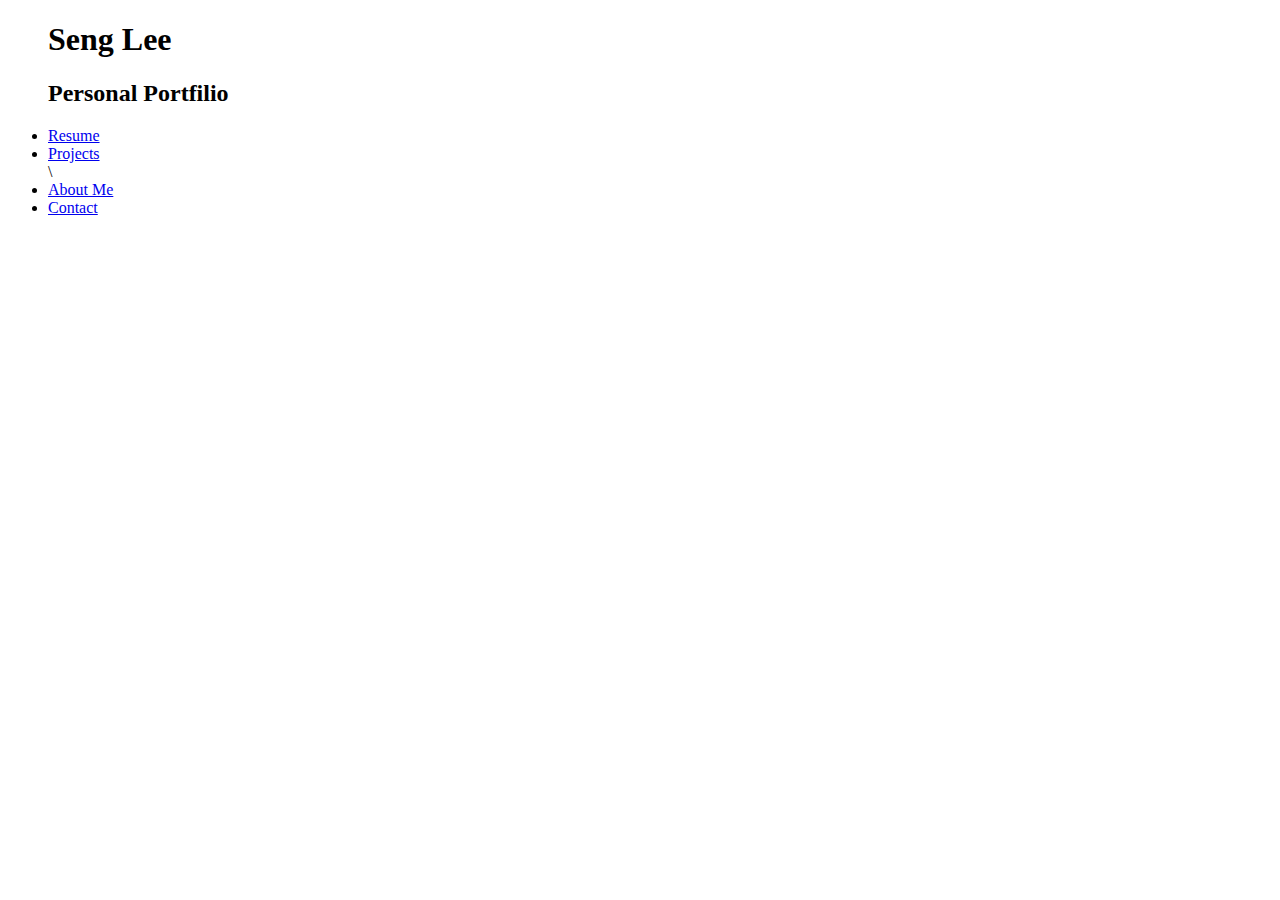
<file: PersonalPortfolio/index.html>
<!DOCTYPE html>
<html lang="en">
<head>
    <meta charset="UTF-8">
    <meta name="viewport" content="width=device-width, initial-scale=1.0">
    <title>Home</title>
</head>
<body>
    <header>
        <nav>
            <ul>
                <h1>Seng Lee</h1>
                <h2>Personal Portfilio</h2>
                <li><a href="./pages/resume.html">Resume</a></li>
                <li><a href="./pages/projects.html">Projects</a></li>\
                <li><a href="./pages/about.html">About Me</a></li>
                <li><a href="./pages/contact.html">Contact</a></li>
            </ul>
        </nav>
    </header>
    <main>
        <section>
            
        </section>
    </main>
</body>
</html>
</file>
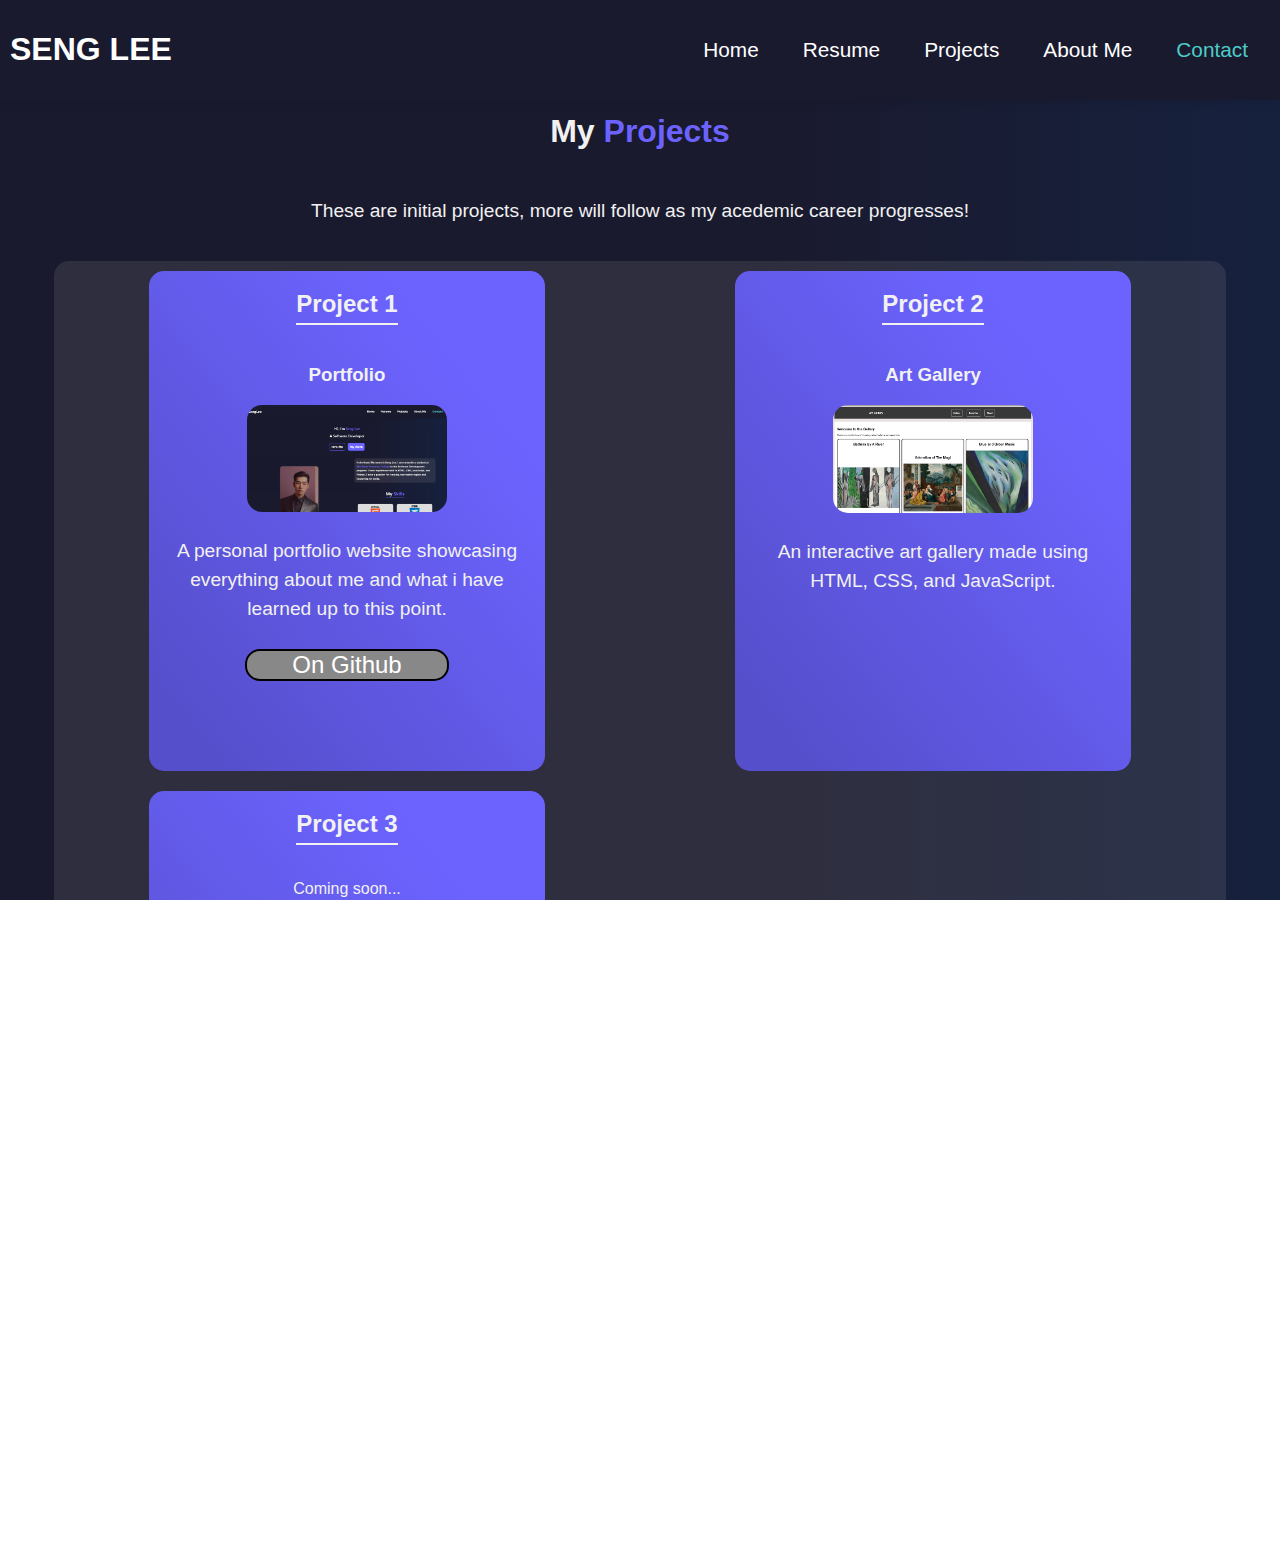
<file: PersonalPortfolio/pages/projects.html>
<!DOCTYPE html>
<html lang="en">
<head>
    <meta charset="UTF-8">
    <meta name="viewport" content="width=device-width, initial-scale=1.0">
    <link rel="stylesheet" href="../css/projects.css">
    <link rel="reset" href="../css/reset.css">
    <script src="../js/script.js" async></script>
    <title>Projects</title>
</head>
<body>
    <header>
        <div id="hamburgerMenu">
            <div class="offscreen">
                <ul>
                    <li><a href="../index.html">Home</a></li>
                    <li><a href="./resume.html">Resume</a></li>
                    <li><a href="./projects.html">Projects</a></li>
                    <li><a href="./about.html">About Me</a></li>
                    <li><a href="./contact.html">Contact</a></li>
                </ul>
            </div>
            <nav>
                <h1>SENG LEE</h1>
                <div class="menu">
                    <span></span>
                    <span></span>
                    <span></span>
                </div>
            </nav>
        </div>
        <div>
            <nav id="navbar">
                <div id="logo"><h1>SENG LEE</h1></div>
                <ul>
                    <li><a href="../index.html">Home</a></li>
                    <li><a href="./resume.html">Resume</a></li>
                    <li><a href="./projects.html">Projects</a></li>
                    <li><a href="./about.html">About Me</a></li>
                    <li><a href="./contact.html"><span class="span-spec">Contact</span></a></li>
                </ul>
            </nav>
        </div>
    </header>
    <main>
        <section class="hero">
            <h1>My <span>Projects</span></h1>
            <div class="discription">
                <p>
                    These are initial projects, more will follow as my acedemic career progresses!
                </p>
            </div>
            <div class="card-container">
                <div class="cards">
                    <h2>Project 1</h2>
                    <h3>Portfolio</h3>
                    <img src="../assets/images/Screenshot-2025-05-14-091412.png" alt="website screenshot">
                    <div class="discription">
                        <p>
                            A personal portfolio website showcasing everything about me and what 
                            i have learned up to this point.
                        </p>
                        
                    </div>
                    <div class="button"><a href="https://github.com/leeseng1/Portfolio" target="_blank">On Github</a></div>
                </div>
                <div class="cards">
                    <h2>Project 2</h2>
                    <h3>Art Gallery</h3>
                    <img src="../assets/images/Screenshot-2025-05-14-091340.png" alt="art gallery screenshot">
                    <div class="discription">
                        <p>
                            An interactive art gallery made using HTML, CSS, and JavaScript.
                        </p>
                    </div>
                </div>
                <div class="cards">
                    <h2>Project 3</h2>
                    <p>Coming soon...</p>
                </div>
            </div>
        </section>
    </main>
    <br><br>
    <footer>
        <div class="container">
            <p>&copy; 2025 Seng Lee. All rights reserved.</p>
            <p>Find me on:</p>
            <div class="socials">
                <a href="https://github.com/leeseng1" target="_blank" class="github">Github</a>
            </div>
            <div class="socials">
                <a href="https://www.facebook.com/seng.lee.0/" target="_blank" class="facebook">Facebook</a>
            </div>
            <div class="socials">
                <a href="https://www.linkedin.com/in/seng-lee-37a4aa34b" target="_blank" class="linkedin">Linkedin</a>
            </div>
        </div>
    </footer>
</body>
</html>
</file>
<file: PersonalPortfolio/css/projects.css>
:root {
    --primary-color: #6c63ff;
    --primary-dark: #564fcc;
    --secondary-color: #4dccc6;
    --dark-color: #1a1a2e;
    --darker-color: #16213e;
    --light: #f1f1f1;
    --gray: #888;
    --error: #ff4d4d;
    --success: #4dff88;
}

@font-face {
    font-family: Thalian;
    src: url(../assets/fonts/Thalian-JpKvE.otf) format('opentype');
}

html, body {
    overflow-x: hidden;
}

body {
    background: linear-gradient(to right, var(--dark-color) 60%, var(--darker-color) 100%);
    font-family: 'Segoe UI', Tahoma, Verdana, sans-serif;
    height: 100vh;
    margin: 0;
    padding: 0;
    position: relative;
    justify-content: center;
}

#navbar {
    display: none;
}

.offscreen {
    background-color: var(--primary-color);
    height: 100%;
    width:100%;
    margin-top: 87px;
    position: fixed;
    top: 0;
    right: -1500px;
    display: flex;
    flex-direction: column;
    justify-content: center;
    align-items: center;
    text-align: center;
    font-size: 1rem;
    transition: .5s ease;
    overflow: hidden;
}

.offscreen.active {
    right: 0;
}

.offscreen li, a {
    list-style: none;
    margin: 10px;
    padding: 12px;
    color: white;
    font-size: 1.5rem;
    text-decoration: none;
    font-family: 'Franklin Gothic Medium', 'Arial Narrow', Arial, sans-serif;
    transition: .5s ease;
}
.offscreen ul {
    display: flex;
    flex-direction: column;
    justify-content: center;
    align-items: center;
    margin: 0;
    padding: 0;
}

.offscreen a:hover {
    color: var(--success);
    text-shadow: 0 2px 10px rgba(255, 255, 255, 0.562);
}

nav {
    padding: 10px;
    margin: 0;
    display: flex;
    background-color: var(--dark-color);
    color: white;
    box-shadow: 0 2px 10px rgba(0, 0, 0, 0.1);
}

.menu {
    height: 50px;
    width: 50px;
    margin-left: auto;
    position: relative;
}

.menu span {
    height: 5px;
    width: 100%;
    background-color: rgb(255, 255, 255);
    border-radius: 25px;
    position: absolute;
    top: 50%;
    left: 50%;
    transform: translate(-50%, -50%);
    transition: .3s ease;
}

.menu span:nth-child(1) {
    top: 25%;
}

.menu span:nth-child(3) {
    top: 75%;
}

.menu.active span:nth-child(1) {
    top: 50%;
    transform: translate(-50%, -50%) rotate(45deg);
}

.menu.active span:nth-child(2) {
    opacity: 0;
}

.menu.active span:nth-child(3) {
    top: 50%;
    transform: translate(-50%, -50%) rotate(-45deg);
}

.hero {
    display: flex;
    flex-direction: column;
    justify-content: center;
    align-items: center;
    color: var(--light);
}

#hero-image {
    display: flex;
    justify-content: center;
}

#hero-image img {
    width:50%;
    max-width: 700px;
    border-radius: 15px;
    box-shadow: 2px 1px 6px rgb(114, 114, 114);
}

.hero span {
    color: var(--primary-color);
}

.card-container {
    padding: 10px;
    margin: 10px;
    width: 100%;
    display: grid;
    grid-template-rows: repeat(auto-fit, minmax(300px, 1fr));
    justify-items: center;
    align-items: center;
    text-align: center;
    gap: 20px;
}

.cards {
    width: 300px;
    height: 500px;
    display: flex;
    flex-direction: column;
    justify-items: center;
    align-items: center;
    text-align: center;
    background: linear-gradient(to top right, var(--primary-dark) 10%, var(--primary-color)80%);
    border-radius: 15px;
    transition: .6s ease;
}

.cards:hover {
    scale: 1.05;
    box-shadow: 0 3px 8px rgba(255, 255, 255, 0.199);
}

.cards h2 {
    border-bottom: solid 2px var(--light);
    padding-bottom: 5px;
}

.cards p {
    padding: 15px;
    margin: 0;
}

.cards img {
    max-width: 200px;
    border-radius: 15px;

}

.button {
    background: var(--gray);
    width: 200px;
    border-radius: 15px;
    border: solid 2px black;
}

.discription {
    text-align: center;
}

.discription p{
    padding: 15px;
    margin: 10px;
    line-height: 1.5;
    font-family: 'Franklin Gothic Medium', 'Arial Narrow', Arial, sans-serif;
    font-size: 1.2rem;
} 

footer {
    height: 200px;
    background: linear-gradient(to right, var(--primary-color) 15%, var(--primary-dark) 100%);
}

.container {
    width: 100%;
    display: flex;
    flex-direction: column;
    justify-content: space-evenly;
    align-items: center;
    text-align: center;
    color: var(--light);
}

.socials a {
    transition: .4s ease;
    font-size: 1.06rem;
}
.socials a:hover {
    color: var(--success);
    text-shadow: 0 2px 10px rgba(255, 255, 255, 0.562);
}

@media (min-width: 768px) {
    #hamburgerMenu {
        display: none;
    }

    header {
        height: 91.83px;
        width: 100%;
    }

    #navbar {
        display: flex;
        justify-content: space-between;
        align-items: center;
        flex-direction: row;

    }

    #navbar ul {
        list-style: none;
        display: flex;
        flex-direction: row;
        justify-content: center;
    }

    #navbar a {
        font-size: 1.3rem;
        transition: .5s ease;
    }

    #navbar a:hover {
        color: var(--success);
        text-shadow: 0 2px 10px rgba(255, 255, 255, 0.562);
    }

    .span-spec {
        color: var(--secondary-color);
    }

    .card-container {
        display: grid;
        grid-template-columns: repeat(2, 1fr);
        padding: 10px;
        margin: 10px;
        width: 90%;
        justify-content: center;
        gap: 20px;
        background: rgba(146, 143, 143, 0.178);
        border-radius: 15px;
    }

    .cards {
        width: 70%;
        height: 500px;
    }

}
</file>
